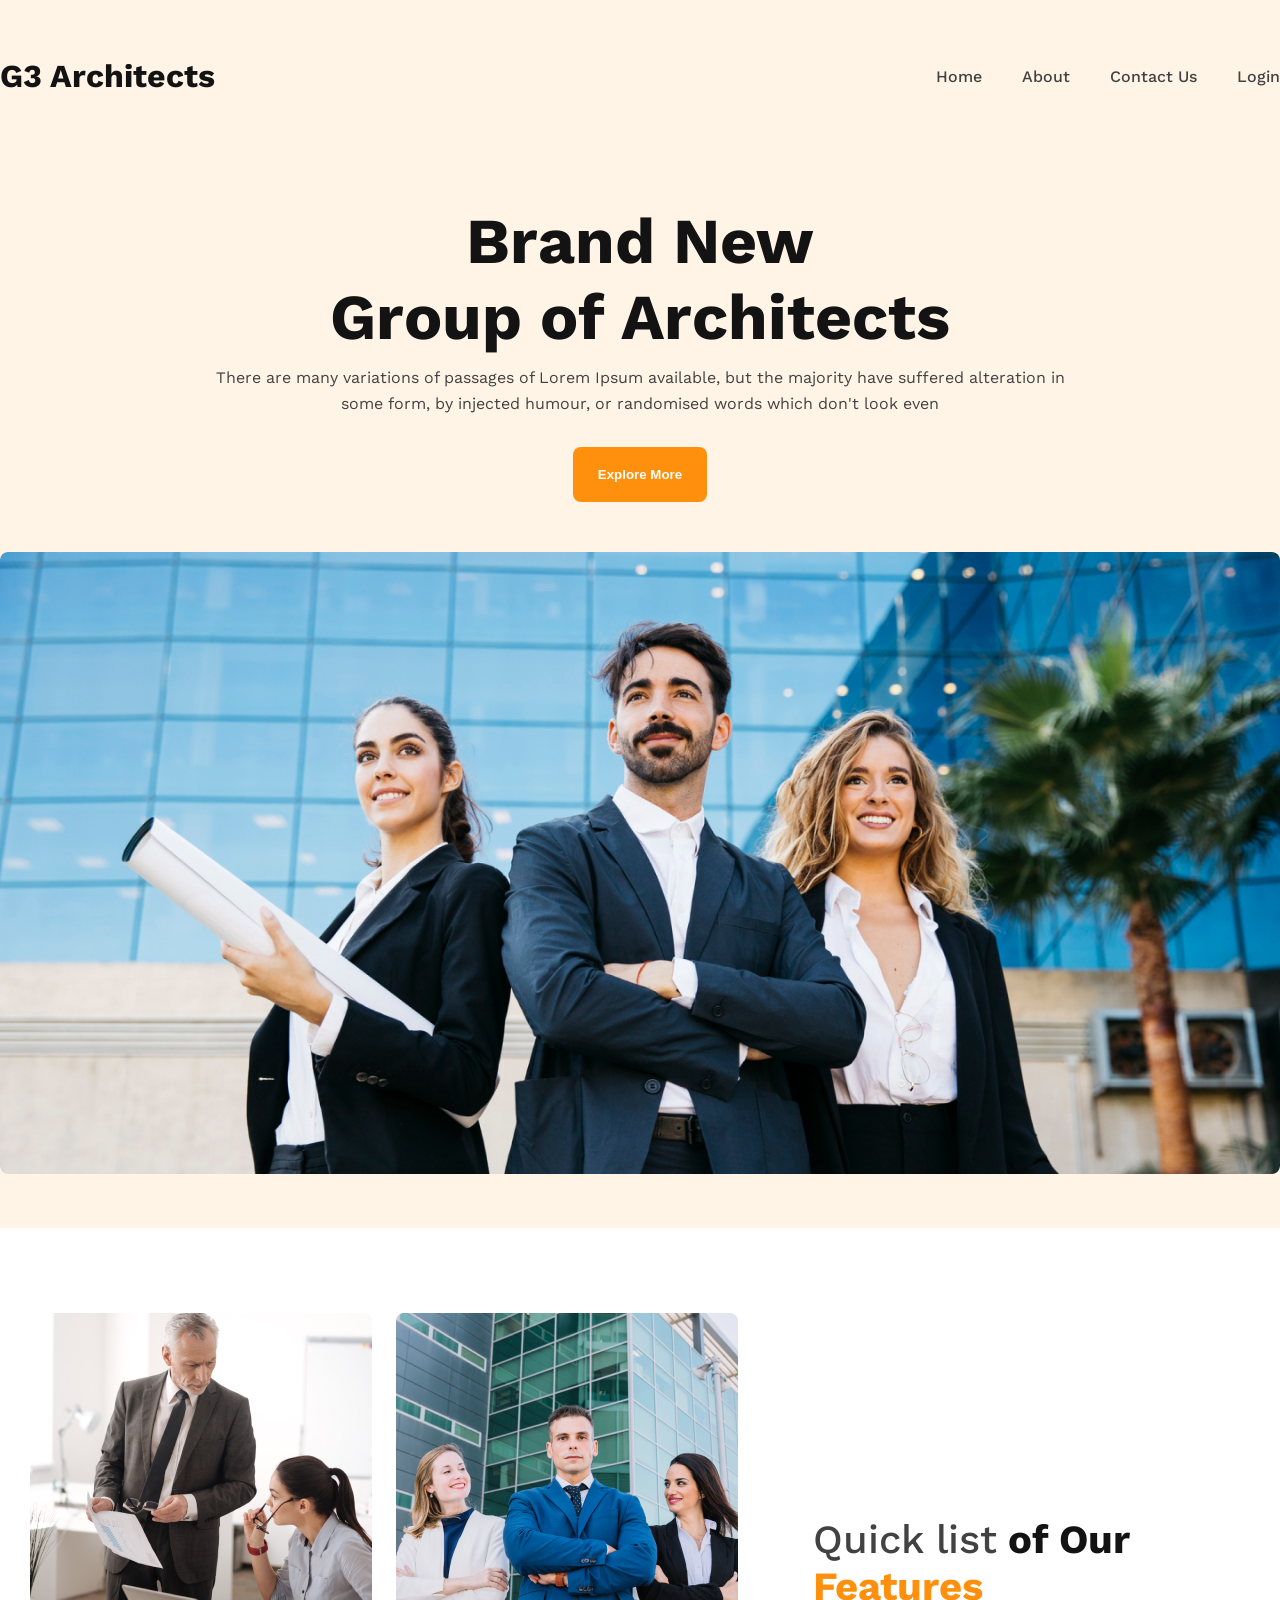
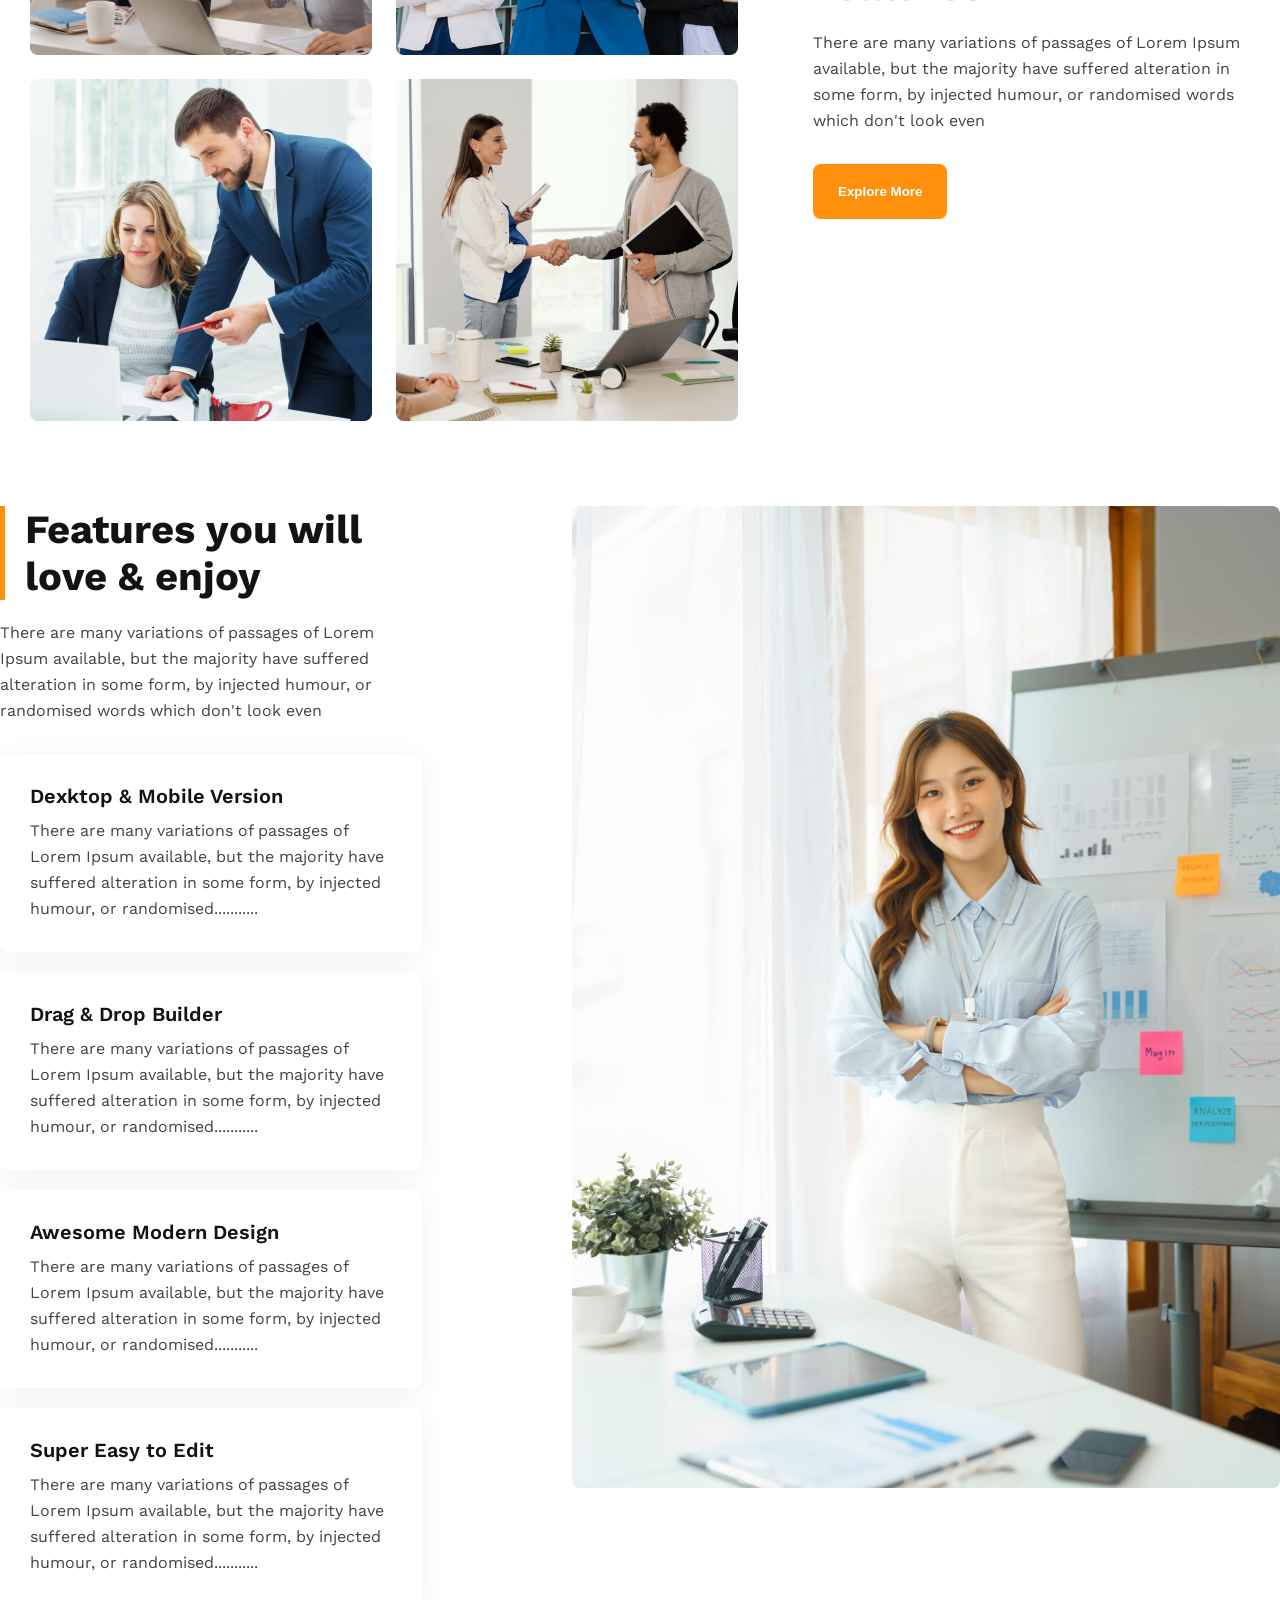
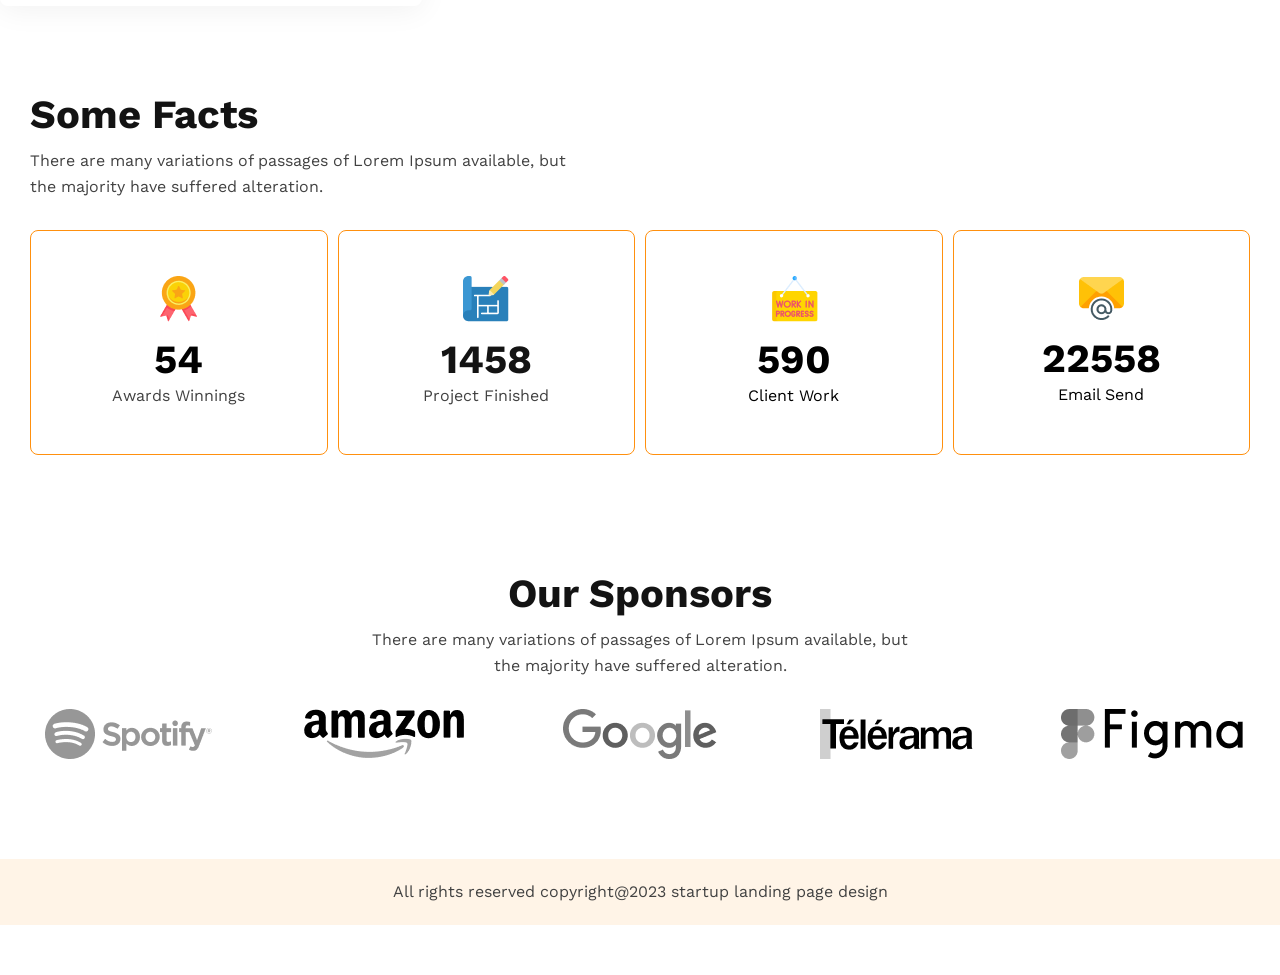
<file: index.html>
<!DOCTYPE html>
<html lang="en">

<head>
    <meta charset="UTF-8">
    <meta name="viewport" content="width=device-width, initial-scale=1.0">
    <!-- Google Font: Work Sans -->
    <link rel="preconnect" href="https://fonts.googleapis.com">
    <link rel="preconnect" href="https://fonts.gstatic.com" crossorigin>
    <link href="https://fonts.googleapis.com/css2?family=Work+Sans:ital,wght@0,100..900;1,100..900&display=swap"
        rel="stylesheet">
    <!-- Extranal CSS -->
    <link rel="stylesheet" href="css/styles.css">
    <title>G3 Architects</title>
</head>

<body class="font-work-sans">
    <header>
        <div class="container">
            <nav>
                <h1 class="logo dark-01">G3 Architects</h1>
                <ul>
                    <li>
                        <a class="dark-03" href="#">Home</a>
                    </li>
                    <li>
                        <a class="dark-03" href="#">About</a>
                    </li>
                    <li>
                        <a class="dark-03" href="#">Contact Us</a>
                    </li>
                    <li>
                        <a class="dark-03" href="#">Login</a>
                    </li>
                </ul>
            </nav>
            <div class="banner-section">
                <div class="banner-content">
                    <h1 class="dark-01 mb-10">Brand New <br>
                        Group of Architects
                    </h1>
                    <p class="text-secondary dark-03 mb-30">There are many variations of passages of Lorem Ipsum
                        available,
                        but
                        the
                        majority have suffered
                        alteration in some form, by injected humour, or randomised words which don't look even</p>
                    <button class="btn-warning">Explore More</button>
                </div>
                <div class="banner-image-container">
                    <img src="./images/banner.png" alt="Banner">
                </div>
            </div>
        </div>
    </header>

    <main class="container">
        <section class="team-section">
            <div class="team-image-container">
                <img src="./images/team1.png" alt="">
                <img src="./images/team2.png" alt="">
                <img src="./images/team3.png" alt="">
                <img src="./images/team4.png" alt="">
            </div>
            <div>
                <h2 class="section-title mb-20">
                    <span id="text-normal" class="dark-03">Quick list</span>
                    <span class="dark-01">of Our</span>
                    <br>
                    <span class="text-warning">Features</span>
                </h2>
                <p class="text-secondary dark-03 mb-30">There are many variations of passages of Lorem Ipsum available,
                    but the
                    majority have suffered alteration in some form, by injected humour, or randomised words which don't
                    look even</p>
                <button class="btn-warning">Explore More</button>
            </div>
        </section>

        <section class="feature-section">
            <div>
                <h2 class="section-title dark-01 mb-20 border-left">Features you will <br> love & enjoy</h2>
                <p class="text-secondary dark-03 mb-30">There are many variations of passages of Lorem Ipsum available,
                    but
                    the majority have suffered alteration in some form, by injected humour, or randomised words which
                    don't look even</p>

                <div class="feature-cards">
                    <div class="card">
                        <h4 class="title-sm dark-01 mb-10">Dexktop & Mobile Version</h4>
                        <p class="text-secondary dark-03">
                            There are many variations of passages of Lorem Ipsum available, but the majority have
                            suffered alteration in some form, by injected humour, or randomised...........
                        </p>
                    </div>
                    <div class="card">
                        <h4 class="title-sm dark-01 mb-10">Drag & Drop Builder</h4>
                        <p class="text-secondary dark-03">
                            There are many variations of passages of Lorem Ipsum available, but the majority have
                            suffered alteration in some form, by injected humour, or randomised...........
                        </p>
                    </div>
                    <div class="card">
                        <h4 class="title-sm dark-01 mb-10">Awesome Modern Design</h4>
                        <p class="text-secondary dark-03">
                            There are many variations of passages of Lorem Ipsum available, but the majority have
                            suffered alteration in some form, by injected humour, or randomised...........
                        </p>
                    </div>
                    <div class="card">
                        <h4 class="title-sm dark-01 mb-10">Super Easy to Edit</h4>
                        <p class="text-secondary dark-03">
                            There are many variations of passages of Lorem Ipsum available, but the majority have
                            suffered alteration in some form, by injected humour, or randomised...........
                        </p>
                    </div>
                </div>
            </div>
            <div class="feature-image-container">
                <img src="./images/architect.png" alt="Architects">
            </div>
        </section>

        <section class="facts-section">
            <div class="facts-heading mb-30">
                <h2 class="section-title dark-01 mb-10">Some Facts</h2>
                <p class="text-secondary dark-03">There are many variations of passages of Lorem Ipsum available,
                    but
                    the majority have suffered alteration.
                </p>
            </div>

            <div class="facts-card-container">
                <div class="fact-card">
                    <img class="mb-10" src="./images/icons/ribon.png" alt="">
                    <h1 class="section-title">54</h1>
                    <p class="text-secondary dark-03">Awards Winnings</p>
                </div>
                <div class="fact-card">
                    <img class="mb-10" src="./images/icons/projects.png" alt="">
                    <h1 class="section-title dark-01 mb-5">1458</h1>
                    <p class="text-secondary dark-03">Project Finished</p>
                </div>
                <div class="fact-card">
                    <img class="mb-10" src="./images/icons/customers.png" alt="">
                    <h1 class="section-title">590</h1>
                    <p class="text-secondary">Client Work</p>
                </div>
                <div class="fact-card">
                    <img class="mb-10" src="./images/icons/email.png" alt="">
                    <h1 class="section-title">22558</h1>
                    <p class="text-secondary">Email Send</p>
                </div>
            </div>
        </section>

        <section class="sponsore-section mt-30">
            <div class="sponsore-heading">
                <h1 class="section-title dark-01 mb-10">Our Sponsors</h1>
                <p class="text-secondary dark-03">There are many variations of passages of Lorem Ipsum available, but
                    the majority have suffered alteration.</p>
            </div>
            <div class="sponsores-logo-container mt-30">
                <img src="./images/sponsors/spotify.png" alt="">
                <img src="./images/sponsors/amazon.png" alt="">
                <img src="./images/sponsors/google.png" alt="">
                <img src="./images/sponsors/telerama.png" alt="">
                <img src="./images/sponsors/figma.png" alt="">
            </div>
        </section>
    </main>

    <footer>
        <div class="footer-content container">
            <p class="text-secondary dark-03">All rights reserved copyright@2023 startup landing page design
            </p>
        </div>
    </footer>
</body>

</html>
</file>
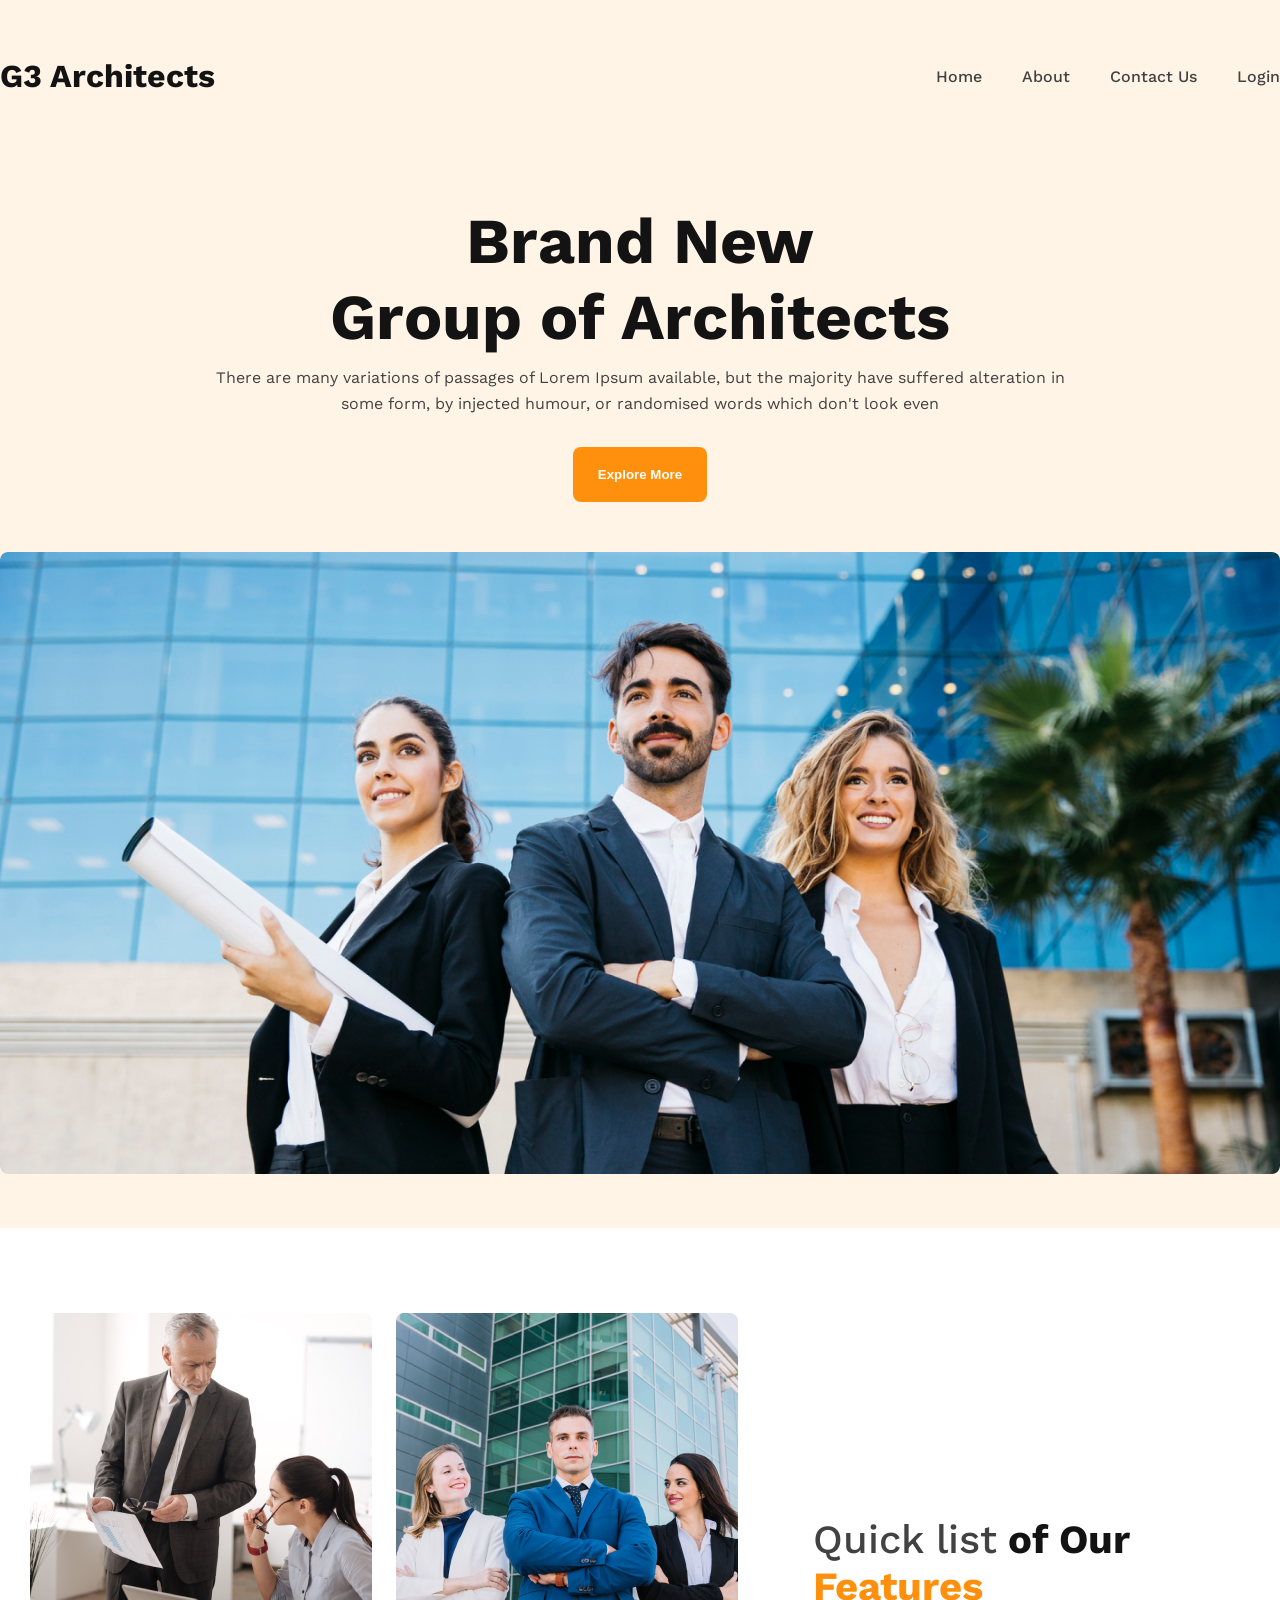
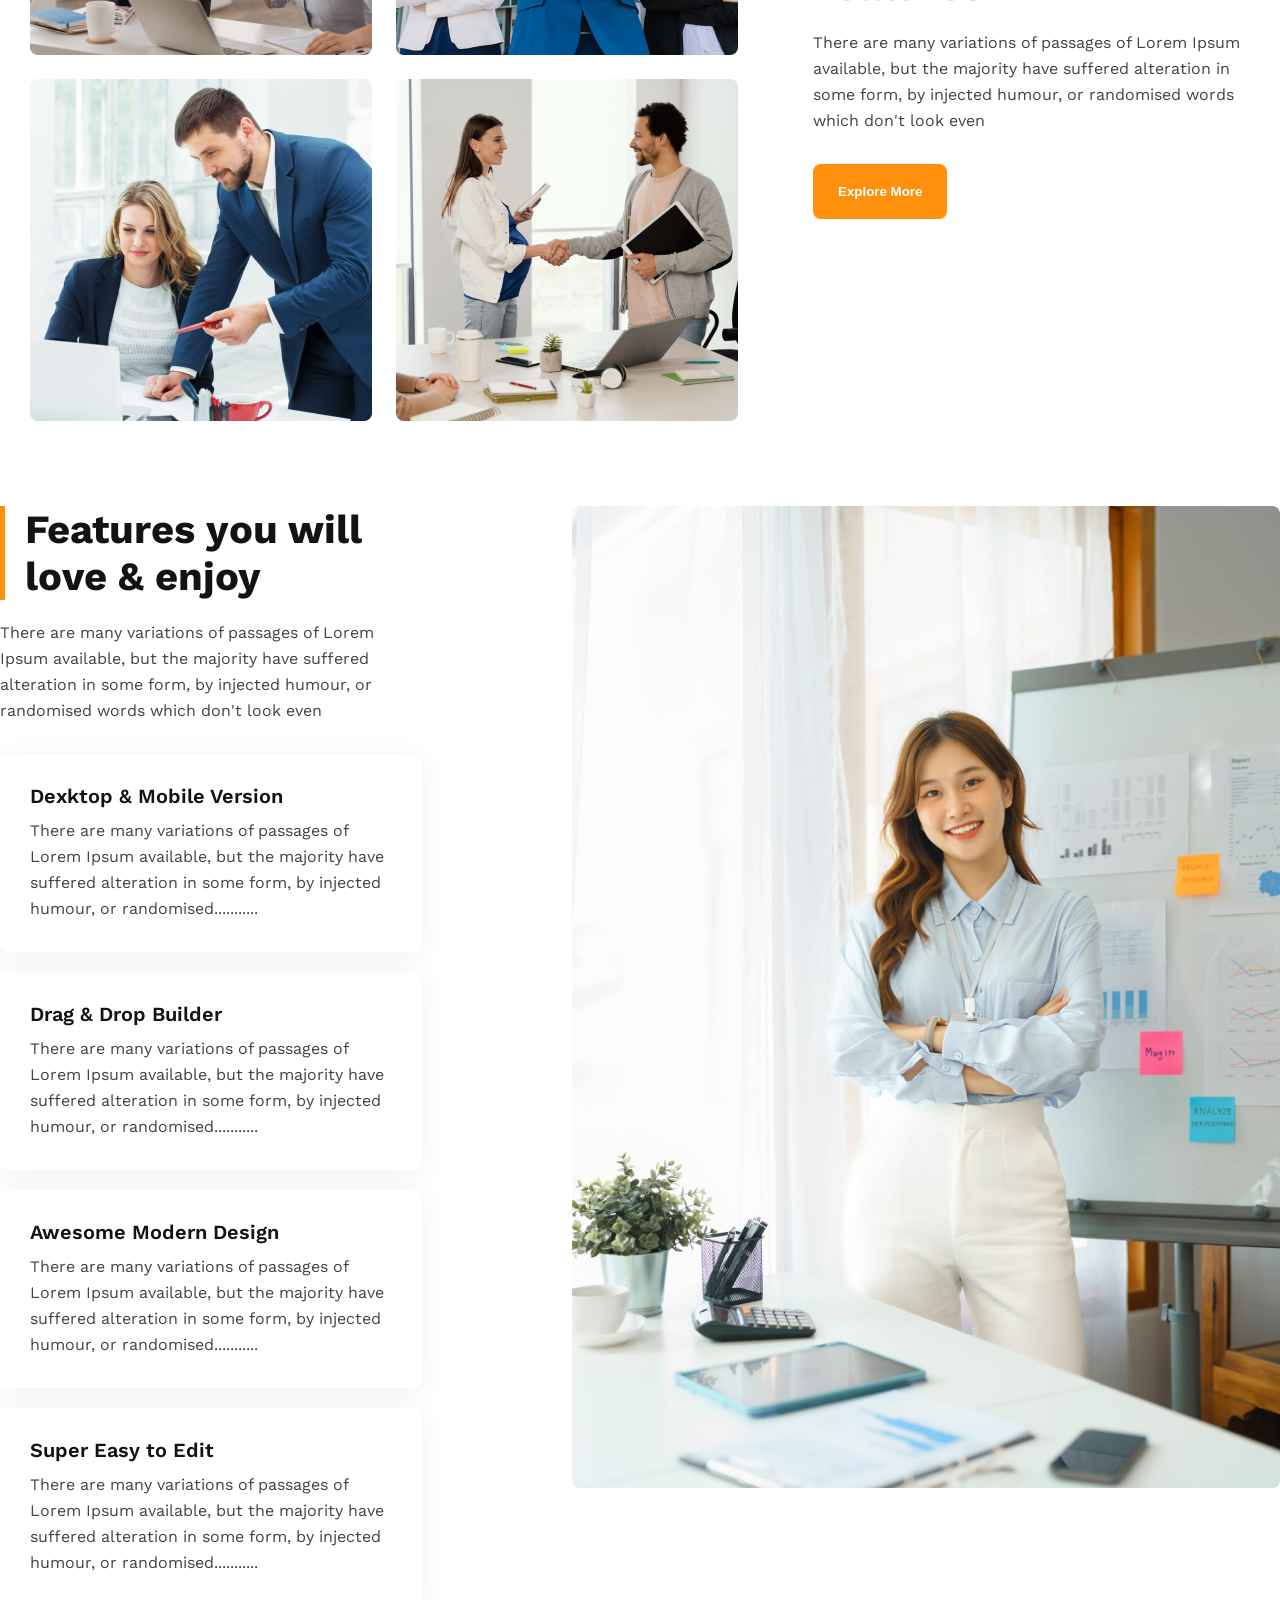
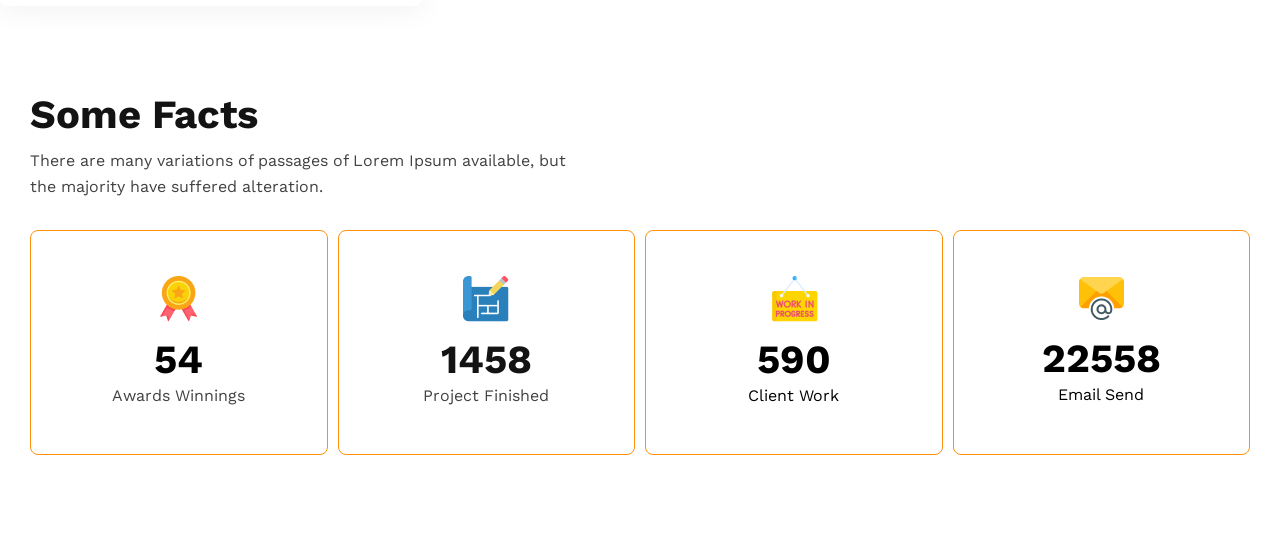
<file: jahid.html>
<!DOCTYPE html>
<html lang="en">

<head>
    <meta charset="UTF-8">
    <meta name="viewport" content="width=device-width, initial-scale=1.0">
    <!-- Google Font: Work Sans -->
    <link rel="preconnect" href="https://fonts.googleapis.com">
    <link rel="preconnect" href="https://fonts.gstatic.com" crossorigin>
    <link href="https://fonts.googleapis.com/css2?family=Work+Sans:ital,wght@0,100..900;1,100..900&display=swap"
        rel="stylesheet">
    <!-- Extranal CSS -->
    <link rel="stylesheet" href="css/styles.css">
    <title>G3 Architects</title>
</head>

<body class="font-work-sans">
    <header>
        <div class="container">
            <!-- navigation bar -->
            <nav>
                <h1 class="logo dark-01">G3 Architects</h1>
                <ul>
                    <li>
                        <a class="dark-03" href="#">Home</a>
                    </li>
                    <li>
                        <a class="dark-03" href="#">About</a>
                    </li>
                    <li>
                        <a class="dark-03" href="#">Contact Us</a>
                    </li>
                    <li>
                        <a class="dark-03" href="#">Login</a>
                    </li>
                </ul>
            </nav>
            <!-- banner -->
            <div class="banner-section">
                <div class="banner-content">
                    <h1 class="dark-01 mb-10">Brand New <br>
                        Group of Architects
                    </h1>
                    <p class="text-secondary dark-03 mb-30">There are many variations of passages of Lorem Ipsum
                        available,
                        but
                        the
                        majority have suffered
                        alteration in some form, by injected humour, or randomised words which don't look even</p>
                    <button class="btn-warning">Explore More</button>
                </div>
                <div class="banner-image-container">
                    <img src="./images/banner.png" alt="Banner">
                </div>
            </div>
        </div>
    </header>

    <main class="container">
        <section class="team-section">
            <div class="team-image-container">
                <img src="./images/team1.png" alt="">
                <img src="./images/team2.png" alt="">
                <img src="./images/team3.png" alt="">
                <img src="./images/team4.png" alt="">
            </div>
            <div>
                <h2 class="section-title mb-20">
                    <span id="text-normal" class="dark-03">Quick list</span>
                    <span class="dark-01">of Our</span>
                    <br>
                    <span class="text-warning">Features</span>
                </h2>
                <p class="text-secondary dark-03 mb-30">There are many variations of passages of Lorem Ipsum available,
                    but the
                    majority have suffered alteration in some form, by injected humour, or randomised words which don't
                    look even</p>
                <button class="btn-warning">Explore More</button>
            </div>
        </section>

        <section class="feature-section">
            <div>
                <h2 class="section-title dark-01 mb-20 border-left">Features you will <br> love & enjoy</h2>
                <p class="text-secondary dark-03 mb-30">There are many variations of passages of Lorem Ipsum available,
                    but
                    the majority have suffered alteration in some form, by injected humour, or randomised words which
                    don't look even</p>

                <div class="feature-cards">
                    <div class="card">
                        <h4 class="title-sm dark-01 mb-10">Dexktop & Mobile Version</h4>
                        <p class="text-secondary dark-03">
                            There are many variations of passages of Lorem Ipsum available, but the majority have
                            suffered alteration in some form, by injected humour, or randomised...........
                        </p>
                    </div>
                    <div class="card">
                        <h4 class="title-sm dark-01 mb-10">Drag & Drop Builder</h4>
                        <p class="text-secondary dark-03">
                            There are many variations of passages of Lorem Ipsum available, but the majority have
                            suffered alteration in some form, by injected humour, or randomised...........
                        </p>
                    </div>
                    <div class="card">
                        <h4 class="title-sm dark-01 mb-10">Awesome Modern Design</h4>
                        <p class="text-secondary dark-03">
                            There are many variations of passages of Lorem Ipsum available, but the majority have
                            suffered alteration in some form, by injected humour, or randomised...........
                        </p>
                    </div>
                    <div class="card">
                        <h4 class="title-sm dark-01 mb-10">Super Easy to Edit</h4>
                        <p class="text-secondary dark-03">
                            There are many variations of passages of Lorem Ipsum available, but the majority have
                            suffered alteration in some form, by injected humour, or randomised...........
                        </p>
                    </div>
                </div>
            </div>
            <div class="feature-image-container">
                <img src="./images/architect.png" alt="Architects">
            </div>
        </section>

        <section class="facts-section">
            <div class="facts-heading mb-30">
                <h2 class="section-title dark-01 mb-10">Some Facts</h2>
                <p class="text-secondary dark-03">There are many variations of passages of Lorem Ipsum available,
                    but
                    the majority have suffered alteration.
                </p>
            </div>

            <div class="facts-card-container">
                <div class="fact-card">
                    <img class="mb-10" src="./images/icons/ribon.png" alt="">
                    <h1 class="section-title">54</h1>
                    <p class="text-secondary dark-03">Awards Winnings</p>
                </div>
                <div class="fact-card">
                    <img class="mb-10" src="./images/icons/projects.png" alt="">
                    <h1 class="section-title dark-01 mb-5">1458</h1>
                    <p class="text-secondary dark-03">Project Finished</p>
                </div>
                <div class="fact-card">
                    <img class="mb-10" src="./images/icons/customers.png" alt="">
                    <h1 class="section-title">590</h1>
                    <p class="text-secondary">Client Work</p>
                </div>
                <div class="fact-card">
                    <img class="mb-10" src="./images/icons/email.png" alt="">
                    <h1 class="section-title">22558</h1>
                    <p class="text-secondary">Email Send</p>
                </div>
            </div>
        </section>
    </main>
</body>

</html>
</file>
<file: css/styles.css>
* {
    margin: 0;
    padding: 0;
    box-sizing: border-box;
}

.font-work-sans {
    font-family: "Work Sans", sans-serif;
    font-optical-sizing: auto;
}

/* colors */
.dark-01 {
    color: rgba(19, 19, 19, 1);
}

.dark-03 {
    color: rgba(66, 66, 66, 1);
}

.text-warning {
    color: rgba(255, 144, 14, 1);
}

/* margin-padding */
.mb-10 {
    margin-bottom: 10px;
}

.mb-20 {
    margin-bottom: 20px;
}

.mb-30 {
    margin-bottom: 30px;
}

.mt-30 {
    margin-top: 30px;
}

/* shared styles */
.container {
    max-width: 1440px;
    margin: 0 auto;
}

.text-secondary {
    font-size: 1rem;
    font-weight: 400;
    line-height: 26px;
}

.btn-warning {
    background-color: rgba(255, 144, 14, 1);
    padding: 20px 25px;
    color: rgba(255, 255, 255, 1);
    font-weight: 600;
    border: none;
    border-radius: 8px;
    cursor: pointer;
}

.section-title {
    font-size: 2.5rem;
    font-weight: 700;
}

.title-sm {
    font-size: 20px;
    font-weight: 600;
}

/* header */
header {
    background-color: rgba(255, 144, 14, 0.1);
}

/* navigation bar */
nav {
    padding-top: 50px;
    display: flex;
    justify-content: space-between;
    align-items: center;
}

.logo {
    font-size: 2rem;
    font-weight: 700;
    line-height: 53px;
    cursor: pointer;
}

nav ul {
    display: flex;
    gap: 40px;
}

nav ul li {
    list-style: none;
}

nav ul li a {
    text-decoration: none;
    font-size: 1rem;
    font-weight: 500;
    line-height: 26px;
}

/* banner section */
.banner-section {
    display: flex;
    flex-direction: column;
    gap: 50px;
    padding: 100px 0 50px 0;
}

.banner-content {
    max-width: 862px;
    margin: 0 auto;
    text-align: center;
}

.banner-content h1 {
    font-size: 4rem;
    font-weight: 700;
}

.banner-image-container img {
    width: 100%;
    border-radius: 8px;
}

/* team section */
.team-section {
    display: flex;
    align-items: center;
    gap: 75px;
    padding: 85px 30px;
}

.team-section .team-image-container {
    width: 100%;
    display: grid;
    grid-template-columns: repeat(2, 1fr);
    gap: 24px;
}

#text-normal {
    font-weight: 500;
}

/* feature section */
.feature-section {
    display: flex;
    gap: 150px;
}

.border-left {
    border-left: 5px solid rgba(255, 144, 14, 1);
    padding-left: 20px;
}

.feature-cards {
    display: grid;
    grid-template-columns: repeat(1, 1fr);
    gap: 20px;
}

.feature-cards .card {
    box-shadow: 0px 4px 30px 0px rgba(0, 0, 0, 0.06);
    border-radius: 8px;
    padding: 30px;
}

/* facts section */
.facts-section {
    padding: 85px 30px;
}

.facts-heading,
.sponsore-heading {
    max-width: 540px;
}

.facts-card-container {
    display: grid;
    grid-template-columns: repeat(4, 1fr);
    gap: 10px;
}

.fact-card {
    border: 1px solid rgba(255, 144, 14, 1);
    padding: 45px 30px;
    border-radius: 8px;
    text-align: center;
}

/* sponsore section */
.sponsore-heading {
    margin: 0 auto;
    text-align: center;
}

.sponsores-logo-container {
    display: grid;
    grid-template-columns: repeat(5, 1fr);
    place-items: center;
}

.sponsores-logo-container img {
    cursor: pointer;
    filter: grayscale(100);
}

.sponsores-logo-container img:hover {
    cursor: pointer;
    filter: grayscale(0);
}

/* footer */
footer {
    margin-top: 100px;
    margin-bottom: 50px;
}

.footer-content {
    background-color: rgba(255, 244, 231, 1);
    padding: 20px 50px;
    text-align: center;
}

/* responsive: small device */
@media screen and (max-width: 576px) {

    /* common */
    .btn-warning {
        padding: 15px 20px;
        border-radius: 5px;
    }

    .section-title {
        font-size: 2rem;
    }

    /* sections */
    nav {
        padding-top: 20px;
        flex-direction: column;
        gap: 10px;
    }

    nav ul {
        gap: 30px;
    }

    .banner-section {
        padding: 30px 10px;
        gap: 30px;
    }

    .banner-content h1 {
        font-size: 2rem;
    }

    .team-section {
        flex-direction: column-reverse;
        gap: 30px;
    }

    .team-section .team-image-container {
        grid-template-columns: repeat(1, 1fr);
    }

    .feature-section {
        flex-direction: column;
        gap: 30px;
        padding: 30px;
    }

    .feature-image-container img {
        width: 100%;
    }

    .facts-card-container {
        grid-template-columns: repeat(1, 1fr);
    }

    .sponsore-heading {
        padding: 0 30px;
    }

    .sponsores-logo-container {
        display: grid;
        grid-template-columns: repeat(2, 1fr);
        gap: 50px;
    }

    .sponsores-logo-container img {
        width: 50%;
    }
}

/* responsive: medium device */
@media screen and (min-width: 577px) and (max-width: 1200px) {

    /* common */
    .btn-warning {
        padding: 15px 20px;
        border-radius: 5px;
    }

    .section-title {
        font-size: 2rem;
    }

    /* sections */

    nav {
        padding-top: 20px;
        flex-direction: column;
        gap: 10px;
    }

    nav ul {
        gap: 30px;
    }

    .banner-section {
        padding: 30px;
        gap: 30px;
    }

    .banner-content h1 {
        font-size: 2.5rem;
    }

    .team-section {
        flex-direction: column-reverse;
        gap: 30px;
    }

    .team-section .team-image-container {
        grid-template-columns: repeat(2, 1fr);
    }

    .feature-section {
        flex-direction: column;
        gap: 30px;
        padding: 30px;
    }

    .feature-cards {
        grid-template-columns: repeat(2, 1fr);
    }

    .feature-image-container img {
        width: 100%;
    }

    .facts-card-container {
        grid-template-columns: repeat(2, 1fr);
    }

    .sponsore-heading {
        padding: 0 30px;
    }

    .sponsores-logo-container {
        display: grid;
        grid-template-columns: repeat(2, 1fr);
        gap: 50px;
    }

    .sponsores-logo-container img {
        width: 50%;
    }
}
</file>
